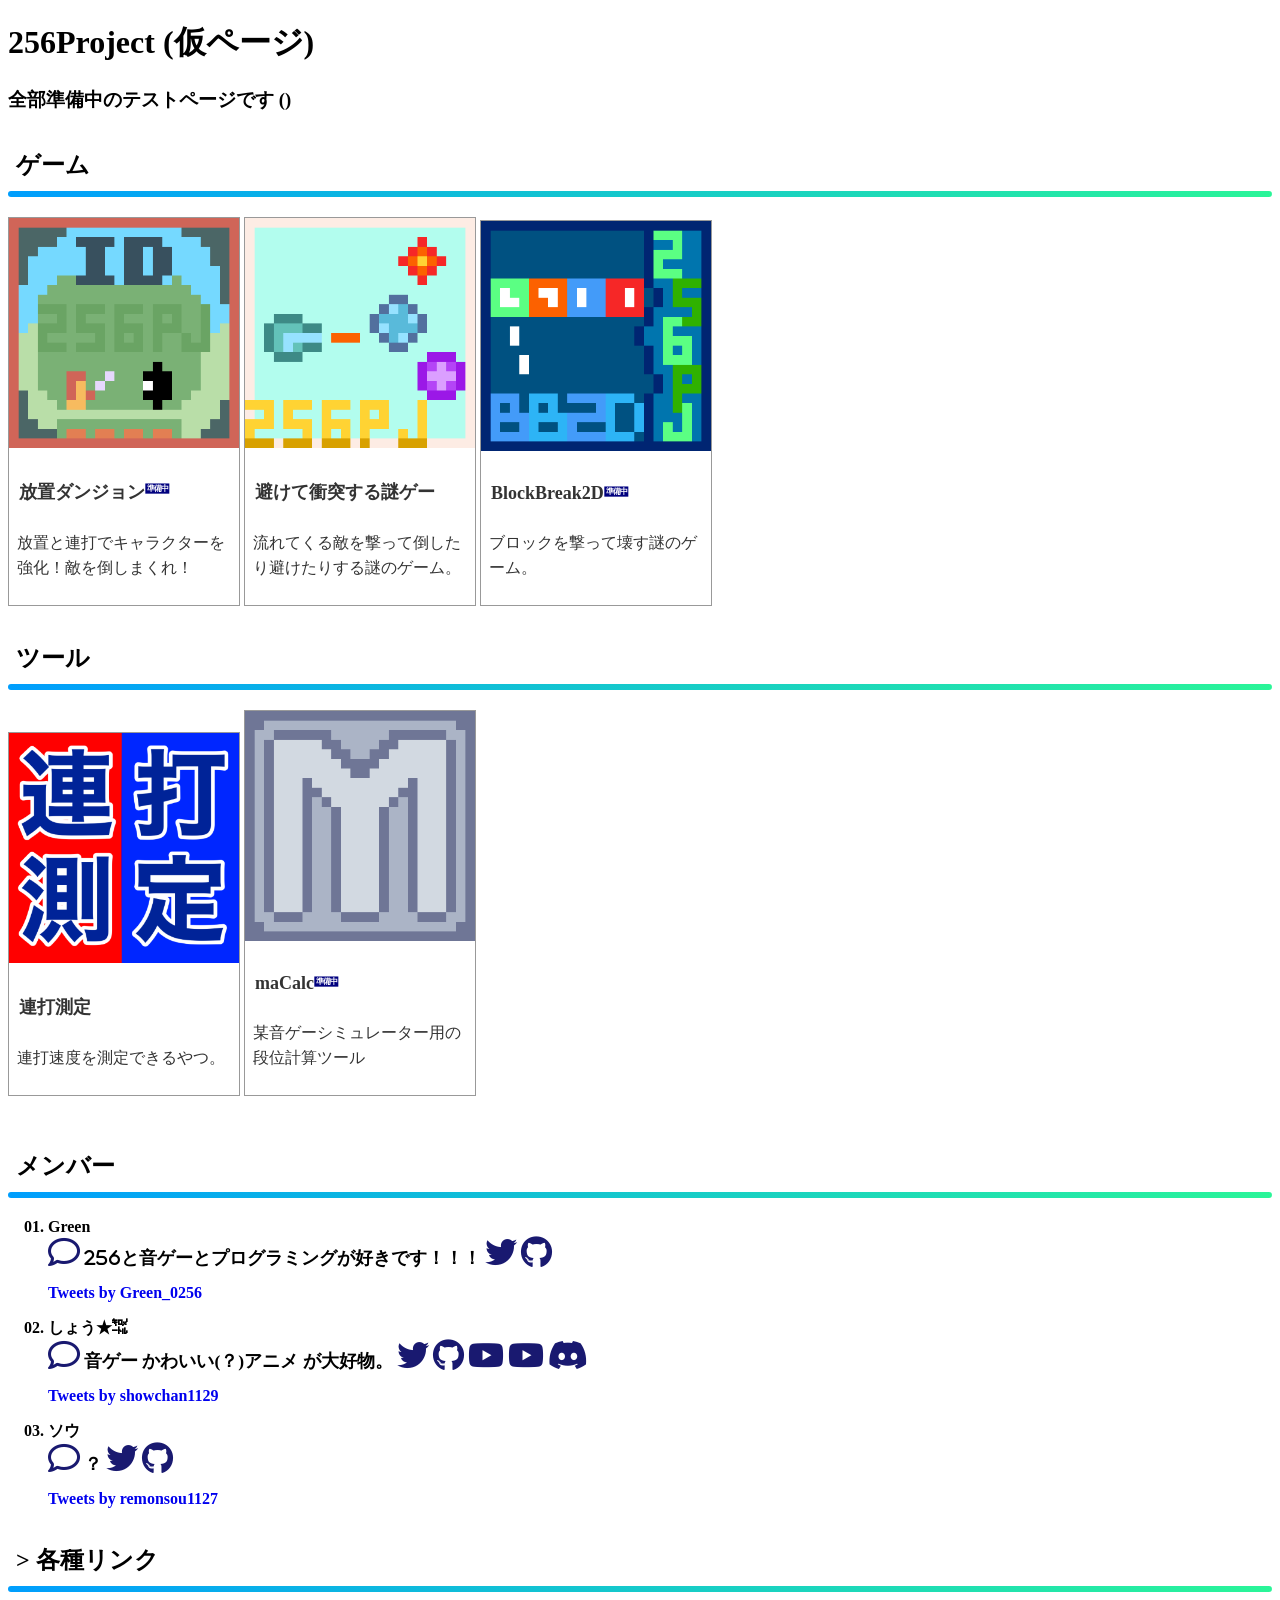
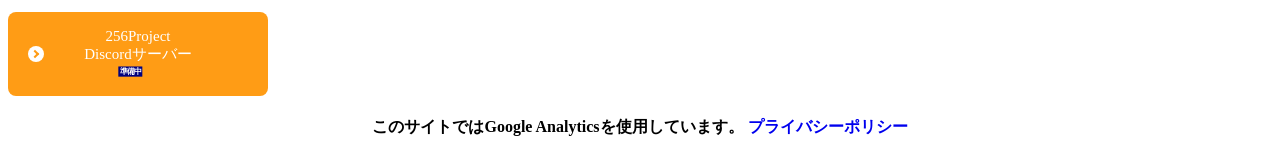
<file: index.html>
<!DOCTYPE html>
<html>

<head>
    <meta charset="UTF-8">
    <meta name="viewport" content="width=device-width, initial-scale=1">

    <title> 256Project </title>
    <link rel="stylesheet" href="styles.css">
    <link rel="stylesheet" href="https://cdnjs.cloudflare.com/ajax/libs/font-awesome/6.1.1/css/all.min.css" integrity="sha512-KfkfwYDsLkIlwQp6LFnl8zNdLGxu9YAA1QvwINks4PhcElQSvqcyVLLD9aMhXd13uQjoXtEKNosOWaZqXgel0g==" crossorigin="anonymous" referrerpolicy="no-referrer" />
    
    <!-- Global site tag (gtag.js) - Google Analytics -->
    <script async src="https://www.googletagmanager.com/gtag/js?id=G-0ZY3ETMXDY"></script>
    <script>
      window.dataLayer = window.dataLayer || [];
      function gtag(){dataLayer.push(arguments);}
      gtag('js', new Date());

      gtag('config', 'G-0ZY3ETMXDY');
    </script>
</head>

<body>
  
  <h1>256Project (仮ページ)</h1>
  <h3> 全部準備中のテストページです () </h3>
  
  <h2> ゲーム </h2>
  <div class="box01">
    <a href="./IdleDungeons/index.html" onclick="gtag('event', 'linkClick', {'event_category': '256project','event_label': 'IDへの移行','value': '1'});">      <img src="/img/id.png" width="230" height="230" alt="img"/>
      <h3 class="ttl">放置ダンジョン<div class="new">準備中</div> </h3>
      <p>放置と連打でキャラクターを強化！敵を倒しまくれ！</p>
    </a>
  </div>

  <div class="box01">
    <a href="./YoketeShoutotu/index.html" onclick="gtag('event', 'linkClick', {'event_category': '256project','event_label': 'YSへの移行','value': '1'});">
      <img src="/img/shoutotu.png" width="230" height="230" alt="img"/>
      <h3 class="ttl">避けて衝突する謎ゲー</h3>
      <p>流れてくる敵を撃って倒したり避けたりする謎のゲーム。</p>
    </a>
  </div>

  <div class="box01">
    <a href="./BlockBreak2D/index.html" onclick="gtag('event', 'linkClick', {'event_category': '256project','event_label': 'BB2Dへの移行','value': '1'});">
      <img src="/img/BB2D.png" width="230" height="230" alt="img"/>
      <h3 class="ttl">BlockBreak2D<div class="new">準備中</div></h3>
      <p>ブロックを撃って壊す謎のゲーム。</p>
    </a>
  </div>

  <h2> ツール </h2>

  <div class="box01">
    <a href="./Rennda/index.html" onclick="gtag('event', 'linkClick', {'event_category': '256project','event_label': 'Renndaへの移行','value': '1'});">
      <img src="/img/rennda.png" width="230" height="230" alt="img"/>
      <h3 class="ttl">連打測定</h3>
      <p> 連打速度を測定できるやつ。 </p>
    </a>
  </div>

  <div class="box01">
    <a href="./maCalc/index.html" onclick="gtag('event', 'linkClick', {'event_category': '256project','event_label': 'maCalcへの移行','value': '1'});">
      <img src="/img/maCalc.png" width="230" height="230" alt="img"/>
      <h3 class="ttl">maCalc<div class="new">準備中</div></h3>
      <p>某音ゲーシミュレーター用の段位計算ツール</p>
    </a>
  </div>

  <br>
  <br>

  <h2>メンバー</h2>
  <ul>
    <li>Green</li>

    <i class="fa-regular fa-comment"> <span> 256と音ゲーとプログラミングが好きです！！！ </span> </i>

    <a href="https://twitter.com/Green_0256"> <i class="fa-brands fa-twitter"></i> </a>
    <a href="https://github.com/Green0256"> <i class="fa-brands fa-github"></i> </a>
      <p>
        <a class="twitter-timeline" data-height="200" data-width="400" data-theme="dark" href="https://twitter.com/Green_0256?ref_src=twsrc%5Etfw">Tweets by Green_0256</a> <script async src="https://platform.twitter.com/widgets.js" charset="utf-8"></script> 
      </p>
    <li>しょう★㌖</li> 

    <i class="fa-regular fa-comment"> <span> 音ゲー  かわいい(？)アニメ が大好物。 </span> </i>

    <a href="https://twitter.com/showchan1129"> <i class="fa-brands fa-twitter"></i> </a>
    <a href="https://github.com/showstarkm1129"> <i class="fa-brands fa-github"></i> </a>
    <a href="https://www.youtube.com/channel/UCqMtv0m4NQ9bXIp_R3qWeog"> <i class="fa-brands fa-youtube"></i> </a>
    <a href="https://www.youtube.com/watch?v=AO3RCgKlZo4"> <i class="fa-brands fa-youtube"></i> </a>
    <a href="https://discord.gg/ZGvMMXN84y"> <i class="fa-brands fa-discord"></i> </a>

    <p> 
      <a class="twitter-timeline" data-height="200" data-width="400" data-theme="dark" href="https://twitter.com/showchan1129?ref_src=twsrc%5Etfw">Tweets by showchan1129</a> <script async src="https://platform.twitter.com/widgets.js" charset="utf-8"></script> 
    </p>

    <li>ソウ</li>

    <i class="fa-regular fa-comment"> <span> ？ </span> </i>

    <a href="https://twitter.com/remonsou1127"> <i class="fa-brands fa-twitter"></i> </a>
    <a href="https://github.com/remon1127"> <i class="fa-brands fa-github"></i> </a>

    <p>
      <a class="twitter-timeline" data-height="200" data-width="400" data-theme="dark" href="https://twitter.com/remonsou1127?ref_src=twsrc%5Etfw">Tweets by remonsou1127</a> <script async src="https://platform.twitter.com/widgets.js" charset="utf-8"></script> 
    </p>
  </ul>
  
  <h2> > 各種リンク </h2>

  <div class="button01">
    <a href="">
      256Project <br> Discordサーバー <br> <div class="new">準備中</div>
    </a>
  </div>

  <span style="text-align: center;">
    <h4> このサイトではGoogle Analyticsを使用しています。
      <a href=https://green0256.github.io/PrivacyPolicy/index.html> プライバシーポリシー </a>
    </h4>
  </span>
  
</body>

</html>
</file>
<file: styles.css>
a {
    text-decoration: none;
  }

div {
    display: inline-block; 
    _display: inline;
}

ul {
    list-style-type: square;
}

.button01 a{
    width: 230px;
    padding:15px;
    color:#ffffff;
    font-size: 15px;
    line-height: 120%;
    text-align: center;
    text-decoration: none;
    -webkit-border-radius:8px;
    -moz-border-radius:8px;
    border-radius:8px;
    background: #FF9C15;
    display: block;
    position:relative;
    -webkit-transition: 0.3s ease-out;
    -moz-transition: 0.3s ease-out;
    -o-transition: 0.3s ease-out;
    transition: 0.3s ease-out;
  }

.button01 a::before{
    content: '';
    width: 16px;
    height: 16px;
    margin:-8px 0 0 0;
    -webkit-border-radius:50%;
    -moz-border-radius:50%;
    border-radius:50%;
    background: #fff;
    position:relative;
    position:absolute;
    top:50%;
    left:20px;
    display:block;
  }

.button01 a::after{
    content: '';
    width: 4px;
    height: 4px;
    border: 0px;
    margin:-3px 0 0 0;
    border-top: solid 2px #FF9C15;
    border-right: solid 2px #FF9C15;
    -ms-transform: rotate(45deg);
    -webkit-transform: rotate(45deg);
    transform: rotate(45deg);
    position:absolute;
    top:50%;
    left:24px;
    display:block;
    -webkit-transition: 0.3s ease-out;
    -moz-transition: 0.3s ease-out;
    -o-transition: 0.3s ease-out;
    transition: 0.3s ease-out;
}
  
.button01 a:hover{
    background: #FFAF42;
  }
  .button01
 a:hover::after{
    border-top: solid 2px #FFAF42;
    border-right: solid 2px #FFAF42;
}


.box01 {
    width: 232px;
  }

.box01 a{
    border:1px solid #999999;
    box-sizing: border-box;
    color: #333333;
    display:block;
  }
  
.box01 a *{
    transition: 0.2s opacity ease-in-out;
    -o-transition: 0.2s opacity ease-in-out;
    -moz-transition: 0.2s opacity ease-in-out;
    -webkit-transition: 0.2s opacity ease-in-out;
  }

.box01 p {
    font-size: 16px;
    line-height: 1.6;
    padding: 8px;
  }

.box01 .ttl {
    font-size: 18px;
    padding: 10px 10px 0;
  }

.box01 a:hover *{
    opacity: 0.8;
  }

.new {
    display        : inline-block;       /* インラインボックス定義  */
    content        : "NEW";              /* 表示する文字            */
    background     : #00007f;            /* 背景色                  */
    color          : #ffffff;            /* 文字色                  */
    font-weight    : bold;               /* 太字                    */
    font-size      : 10pt;               /* ベースの文字サイズ      */
    letter-spacing : -1px;               /* 文字間隔詰め            */
    line-height    : 1;                  /* 1行の高さ               */
    vertical-align : top;                /* 基準の高さ位置          */
    margin         : 0;                  /* 外余白なし              */
    padding        : 2px;                /* 反転時の内余白          */
    transform      : scale(0.6)          /* 文字サイズ変更          */
                     translateX(-32%);    /* 横位置調整              */
                                         /* ブリンクのアニメ指定    */
    animation      : newAnime .7s infinite alternate;
  }

@keyframes newAnime {
     0% { color      : #00007f;          /* ブリンク時の文字色      */
          background : #ffffff;          /* ブリンク時の背景色      */
        }
   100% { color      : #ffffff;          /* ブリンク時の文字色      */
          background : #00007f;          /* ブリンク時の背景色      */
        }
}

.box02 {
    text-align: start;
    margin: 2em 0;
    background: #f1f1f1;
    box-shadow: 0 2px 4px rgba(0, 0, 0, 0.22);
    border-radius: 10px;
    padding: 15px 20px;
}
.box02 .box-title {
    font-size: 1.5em;
    background: #5fc2f5;
    padding: 4px;
    text-align: center;
    color: #FFF;
    font-weight: bold;
    letter-spacing: 0.05em;
    border-radius: 5px;
}

h2 {
  position: relative;
  padding: 1rem .5rem;
}

h2:after {
  position: absolute;
  bottom: 0;
  left: 0;
  width: 100%;
  height: 6px;
  content: '';
  border-radius: 3px;
  background-image: -webkit-gradient(linear, right top, left top, from(#2af598), to(#009efd));
  background-image: -webkit-linear-gradient(right, #2af598 0%, #009efd 100%);
  background-image: linear-gradient(to left, #2af598 0%, #009efd 100%);
}
.title {
  font-size: 30px;
  font-size: 3rem;
  position: relative;
  padding: 1.5rem;
  text-align: center;
}

.left {
  padding: 0.4rem 0.4rem;
  border-left: 3px solid #000;
}

ul {
  font-weight: bold;
  list-style-type: decimal-leading-zero;
};

li {
  list-style-type: decimal-leading-zero;
}

i::before{
  font-size: 2rem;
  font-weight: 400;
  color: midnightblue;
}

i span {
  font-size: 1.1rem;
  font-weight: bold;
}

@media screen and (max-width:480px) {
  img {
    width: 100%;
  }
   
  .box01 {
    overflow: hidden;
    width: 49%;
    height: 25%;
    color: #fff;
    border-radius: 0;
  }
}
</file>
